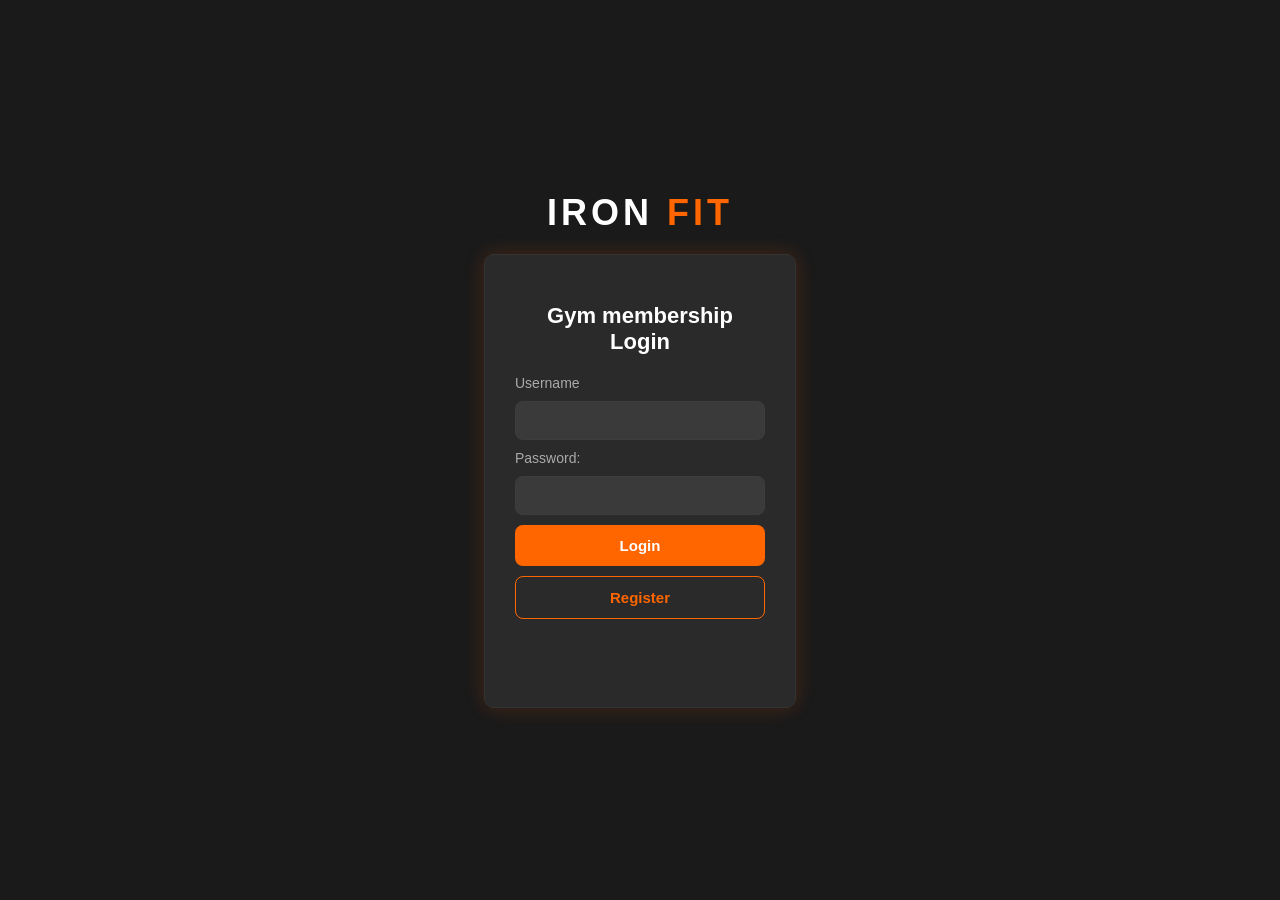
<file: index.html>
<!DOCTYPE html>
<html lang="en">
<head>
    <meta charset="UTF-8">
    <meta name="viewport" content="width=device-width, initial-scale=1.0">
    <link rel="stylesheet" href="styles/login.css">
    <title>Gym login</title>
</head>
<body>

    <div class="brand">
        <h1>IRON <span>FIT</span></h1>
    </div>

<div class="login-box">
    <h2>Gym membership Login</h2>

    <label>Username</label>
    <input type = "text" id = "username">
   
    <label>Password:</label>
    <input type ="password" id="password">
   

    <button id="loginBtn">Login</button>
    <button id="registerBtn">Register</button>
   
    <p id="message" class="message"></p>
</div>

    <script src="/scripts/login.js"></script>
</body>
</html>
</file>
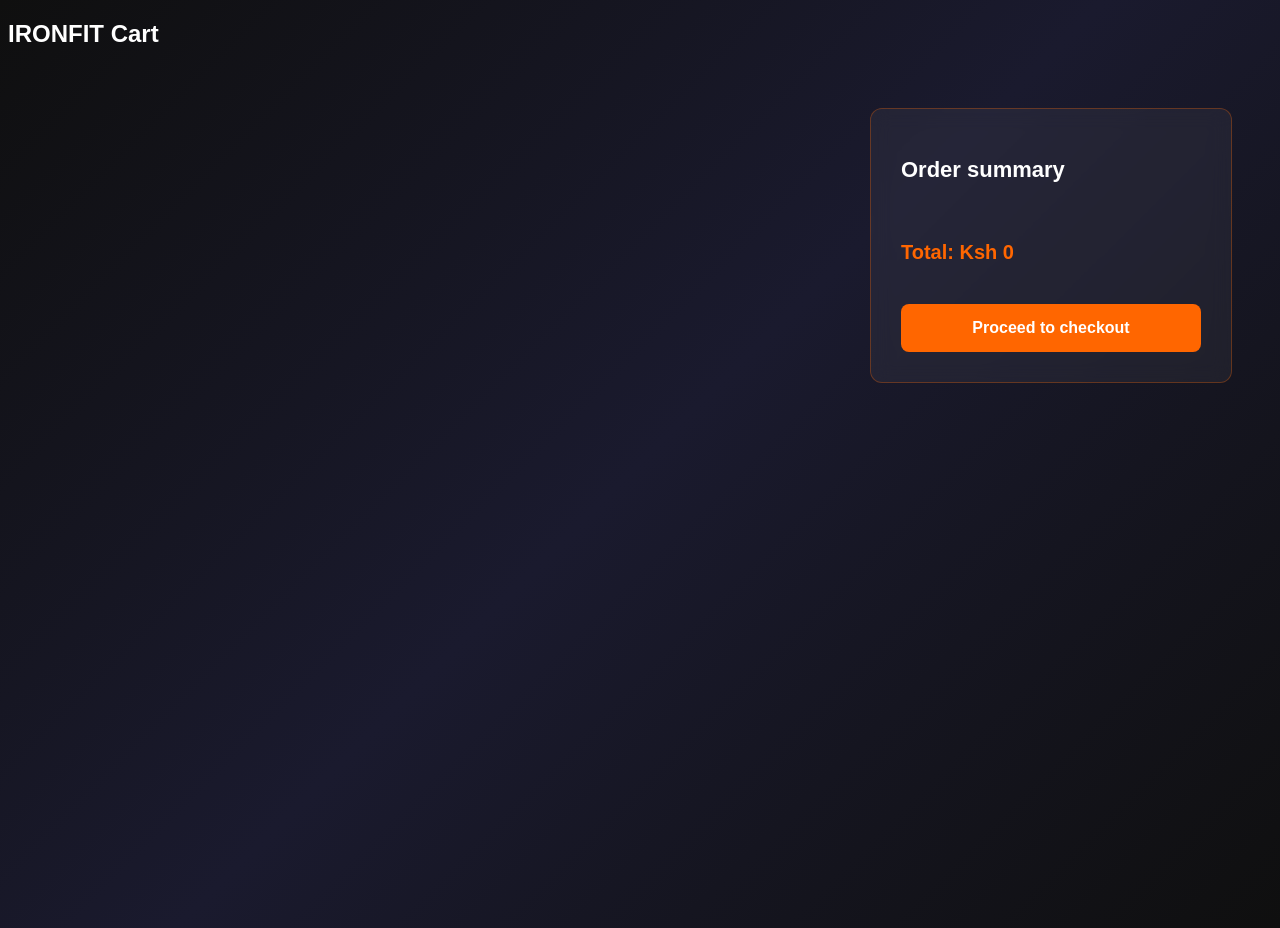
<file: cart.html>
<!DOCTYPE html>
<html lang="en">
<head>
    <meta charset="UTF-8">
    <meta name="viewport" content="width=device-width, initial-scale=1.0">
    <link rel="stylesheet" href="styles/cart.css">
    <title>Cart</title>
</head>
<body>
    <nav class="navbar">
      <h1>IRON<span>FIT</span> Cart</h1>  
    </nav>
    <main class="cart-container">
    <div class="cart-items"></div>
    <div class="cart-summary">
        <h2>Order summary</h2>
        <p id="cart-total">Total: Ksh 0</p>
        <button id="checkout-btn">Proceed to checkout</button>
    </div>
    </main>

    <script src="scripts/cart.js"></script>
</body>
</html>
</file>
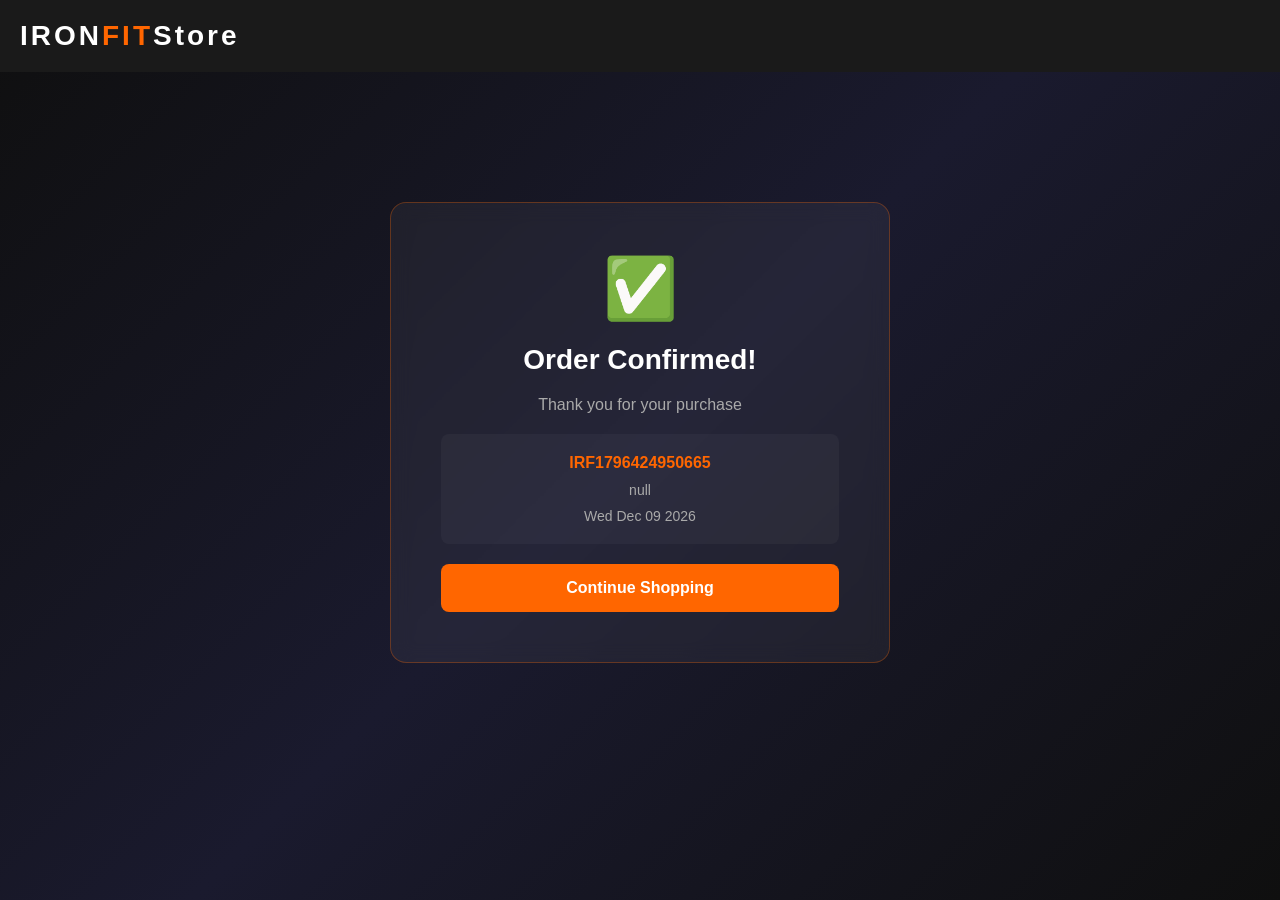
<file: confirmation.html>
<!DOCTYPE html>
<html lang="en">
<head>
    <meta charset="UTF-8">
    <meta name="viewport" content="width=device-width, initial-scale=1.0">
    <link rel="stylesheet" href="styles/store.css">
    <title>Order Confirmed</title>
</head>
<body>
<nav class="navbar">
<h1>IRON<span>FIT</span>Store</h1>
</nav>   

<main class="confirmation-container">
    <div class="confirmation-card">
        <p id="confirmation-icon">✅</p>
        <h2>Order Confirmed!</h2>
        <p class="confirmation-subtitle">Thank you for your purchase</p>
        <div id="confirm-details"></div>
        <button id="continue-btn">Continue Shopping</button>

    </div>
</main>
<script src="scripts/confirmation.js"></script>
</body>
</html>
</file>
<file: styles/login.css>
body{
    margin:0;
    font-family:Arial,sans-serif;
    display: flex;
    flex-direction: column;
    justify-content: center;
    align-items: center;
    height: 100vh;
    background-color: #1a1a1a;
}

.login-box{
    display: flex;
    flex-direction: column;
    gap: 10px;

    padding: 30px;
    border: 1px solid #333;
    border-radius: 10px;
    width: 250px;
    background-color: #2a2a2a;
    box-shadow: 0 0 20px rgba(255, 102, 0, 0.2);
    transition: transform 0.3s ease, box-shadow 0.3s ease;
}

.login-box:hover{
    transform: perspective(800px) rotateX(6deg) rotateY(6deg);
    box-shadow: 0 25px 50px rgba(255, 102, 0, 0.5);
}

input{
    padding: 10px;
    font-size: 15px;
    border: 1px solid #4444;
    border-radius: 8px;
    background-color: #3a3a3a;
    color: #ffffff;
    outline: none;
}

button{
    padding: 12px;
    font-size: 15px;
    border: none;
    cursor: pointer;
    border-radius: 8px;
    font-weight: bold;
}

#loginBtn{
    background-color: #ff6600;
    color: #ffffff;
}

#loginBtn:hover{
    background-color: #e55c00;
}

#registerBtn{
    background-color: transparent;
    color: #ff6600;
    border: 1px solid #ff6600;
}

#registerBtn:hover{
    background-color: #ff6600;
    color: #ffffff;
}

.message{
    text-align: center;
    font-size: 14px;
    font-weight: bold;
    color: #ff4444;
    min-height: 20px;
}

h2{
    color: #ffffff;
    text-align: center;
    margin-bottom: 10px;
    font-size: 22px;
}

label{
    color: #aaaaaa;
    font-size: 14px;
}

.brand{
    text-align: center;
    margin-bottom: 20px;
}

.brand h1{
    color: #ffffff;
    font-size: 36px;
    letter-spacing: 4px;
    margin: 0;
}

.brand span{
    color: #ff6600;
}

@media(max-width: 600px){
    .login-box{
        width: 85%;
        padding: 25px;
    }    

    .brand h1{
        font-size: 26px;
    }
}
</file>
<file: styles/cart.css>
body{
    background: linear-gradient(135deg, #0f0f0f 0%, #1a1a2e 50%, #0f0f0f 100%);
    font-family: Arial, sans-serif;
    color: #ffffff;
    min-height: 100vh;
}

.cart-container{
    display: flex;
    gap: 30px;
    padding: 40px;
}

.cart-items{
    flex: 1;
    display: flex;
    flex-direction: column;
    gap: 15px;
}

.cart-item{
    background: rgba(255, 255, 255, 0.05);
    backdrop-filter: blur(10px);
    border: 1px solid rgba(255, 102, 0, 0.2);
    border-radius: 12px;
    padding: 20px;
    display: flex;
    align-items: center;
    gap: 20px;
    transition: border 0.3s ease;
}

.cart-summary{
    width: 300px;
    background: rgba(255, 255, 255, 0.05);
    backdrop-filter: blur(10px);
    border: 1px solid rgba(255, 102, 0, 0.3);
    border-radius: 12px;
    padding: 30px;
    display: flex;
    flex-direction: column;
    gap: 20px;
    height: fit-content;
}

.cart-item:hover{
    border: 1px solid #ff6600;
}

.cart-image{
    font-size: 40px;
}

.cart-name{
    flex: 1;
    color: #ffffff;
    font-size: 16px;
    font-weight: bold;
}

.cart-quantity{
    color: #aaaaaa;
    font-size: 14px;
}

.cart-price{
    color: #ff6600;
    font-size: 18px;
    font-weight: bold;
}

.remove-btn{
    padding: 8px 15px;
    background-color: transparent;
    color: #ff4444;
    border: 1px solid #ff4444;
    border-radius: 8px;
    cursor: pointer;
    transition: background-color 0.3s ease;
}

.remove-btn:hover{
    background-color: #ff4444;
    color: #ffffff;
}


.cart-summary h2{
    color: #ffffff;
    font-size: 22px;
}

#cart-total{
    color: #ff6600;
    font-size: 20px;
    font-weight: bold;
}

#checkout-btn{
    padding: 15px;
    background-color: #ff6600;
    color: #ffffff;
    border: none;
    border-radius: 8px;
    cursor: pointer;
    font-size: 16px;
    font-weight: bold;
    transition: background-color 0.3s ease;
}

#checkout-btn:hover{
    background-color: #e55c00;
}

@media(max-width: 768px){
    .cart-container{
        flex-direction: column;
        padding: 20px;
    }

    .cart-summary{
        width: 90%;
    }

    .cart-item{
        flex-wrap: wrap;
        gap: 10px;
    }

    .cart-name{
        font-size: 14px;
    }

    .cart-price{
        font-size: 15px;
    }
}

@media(max-width: 480px){
    .cart-item{
        flex-direction: column;
        align-items: flex-start;
    }

    .cart-image{
        font-size: 30px;
    }

    .remove-btn{
        width: 100%;
    }
}
</file>
<file: styles/store.css>
*{
    padding: 0;
    margin: 0;
    box-sizing: border-box;
}

body{
    background: linear-gradient(135deg, #0f0f0f 0%, #1a1a2e 50%, #0f0f0f 100%);
    font-family: Arial, sans-serif;
    color: #ffffff;
    min-height: 100vh;
}

.navbar{
    display: flex;
    background-color: #1a1a1a;
    justify-content: space-between;
    border-bottom: 2px sollid #ff6600;
    padding: 20px;
}

h1{
    color: white;
    font-size: 28px;
    letter-spacing: 3px;
} 

span{
    color: #ff6600;
}

.store-container{
    padding: 40px;
}

.products-header{
    margin-bottom: 40px;
}

.products-header h2{
    font-size: 36px;
    color: #ffffff;
    margin-bottom: 10px;
}

.products-header p{
    color: #aaaaaa;
    font-size: 16px;
}

.products-grid{
    display: grid;
    grid-template-columns: repeat(4, 1fr);
    gap: 20px;
}

.product-card{
    background-color: #2a2a2a;
    border: 1px solid #333;
    border-radius: 12px;
    padding: 20px;
    display: flex;
    flex-direction: column;
    gap: 12px;
    transition: transform 0.3s ease, border 0.3s ease;
}

.product-card:hover{
    transform: translateY(-5px);
    border: 1px solid #ff6600;
}

.product-image{
    font-size: 60px;
    text-align: center;
    padding: 20px 0;
}

.product-card h3{
    color: #ffffff;
    font-size: 18px;
}

.product-price{
    color: #ff6600;
    font-size: 20px;
    font-weight: bold;
}

.product-desc{
    color: #aaaaaa;
    font-size: 13px;
    line-height: 1.5;
    flex: 1;
}

.add-to-cart{
    padding: 12px;
    background-color: #ff6600;
    color: #ffffff;
    border: none;
    border-radius: 8px;
    cursor: pointer;
    font-weight: bold;
    transition: background-color 0.3s ease;
}

.add-to-cart:hover{
    background-color: #e55c00;
}

.fa-cart-arrow-down{
    font-size: 30px;
    color: #ffffff;
}

.cart-icon{
    display: flex;
    align-items: center;
    cursor: pointer;
    position: relative;
}

#cart-count{
    background-color: #ffffff;
    color: #ff6600;
    border-radius: 50%;
    width: 22px;
    height: 22px;
    display: flex;
    align-items: center;
    justify-content: center;
    font-size: 12px;
    font-weight: bold;
    position: absolute;
    top: -10px;
    right: -10px;
}
a{
    text-decoration: none;
}

.checkout-container{
    display: flex;
    gap: 30px;
    padding: 40px;
}

.checkout-form{
    flex: 1;
    background: rgba(255, 255, 255, 0.05);
    backdrop-filter: blur(10px);
    border: 1px solid rgba(255, 102, 0, 0.3);
    border-radius: 12px;
    padding: 30px;
    display: flex;
    flex-direction: column;
    gap: 15px;
}

.checkout-form h2{
    color: #ffffff;
    font-size: 24px;
}

.checkout-form label{
    color: #aaaaaa;
    font-size: 14px;
    font-weight: bold;
}

.checkout-form input{
    padding: 12px;
    background: rgba(255,255,255,0.05);
    border: 1px solid #444;
    border-radius: 8px;
    color: #ffffff;
    font-size: 15px;
    outline: none;
}

.checkout-form input:focus{
    border: 1px solid #ff6600;
}

#place-order{
    padding: 15px;
    background-color: #ff6600;
    color: #ffffff;
    border: none;
    border-radius: 8px;
    cursor: pointer;
    font-size: 16px;
    font-weight: bold;
    transition: background-color 0.3s ease;
}

#place-order:hover{
    background-color: #e55c00;
}

#error{
    color: #ff4444;
    font-size: 13px;
}

.checkout-summary{
    width: 350px;
    background: rgba(255, 255, 255, 0.05);
    backdrop-filter: blur(10px);
    border: 1px solid rgba(255, 102, 0, 0.3);
    border-radius: 12px;
    padding: 30px;
    display: flex;
    flex-direction: column;
    gap: 15px;
    height: fit-content;
}

#summary-items div{
    display: flex;
    justify-content: space-between;
    align-items: center;
    padding: 8px 0;
    border-bottom: 1px solid #333;
}

#summary-items div span:first-child{
    font-size: 14px;
    color: #ffffff;
}

#summary-items div span:last-child{
    font-size: 13px;
    color: #aaaaaa;
}

.checkout-summary h2{
    font-size: 20px;
    color: #ffffff;
}

#summary-total{
    color: #ff6600;
    font-size: 16px;
    font-weight: bold;
}

#delivery-date{
    color: #aaaaaa;
    font-size: 13px;
}


.product-image{
    font-size: 60px;
    text-align: center;
    padding: 20px 0;
    filter: drop-shadow(0 0 10px rgba(255, 102, 0, 0.3));
}


#welcome-user{
    color: #aaaaaa;
    font-size: 14px;
}

.confirmation-container{
    display: flex;
    justify-content: center;
    align-items: center;
    min-height: 80vh;
    padding: 40px;
}

.confirmation-card{
    background: rgba(255, 255, 255, 0.05);
    backdrop-filter: blur(10px);
    border: 1px solid rgba(255, 102, 0, 0.3);
    border-radius: 16px;
    padding: 50px;
    text-align: center;
    display: flex;
    flex-direction: column;
    gap: 20px;
    max-width: 500px;
    width: 100%;
}

#confirmation-icon{
    font-size: 60px;
}

.confirmation-card h2{
    color: #ffffff;
    font-size: 28px;
}

.confirmation-subtitle{
    color: #aaaaaa;
    font-size: 16px;
}

#confirm-details{
    display: flex;
    flex-direction: column;
    gap: 10px;
    background: rgba(255,255,255,0.03);
    border-radius: 8px;
    padding: 20px;
}

#confirm-details p{
    color: #aaaaaa;
    font-size: 14px;
}

#confirm-details p:first-child{
    color: #ff6600;
    font-weight: bold;
    font-size: 16px;
}

#continue-btn{
    padding: 15px;
    background-color: #ff6600;
    color: #ffffff;
    border: none;
    border-radius: 8px;
    cursor: pointer;
    font-size: 16px;
    font-weight: bold;
    transition: background-color 0.3s ease;
}

#continue-btn:hover{
    background-color: #e55c00;
}


@media(max-width: 768px){
    .checkout-container{
        flex-direction: column;
    }

    .checkout-summary{
        width: 100%;
    }

    .cart-container{
        flex-direction: column;
    }

    .cart-summary{
        width: 100%;
    }

    .products-grid{
        grid-template-columns: repeat(2, 1fr);
    }

    .navbar{
        padding: 15px 20px;
    }
}

@media(max-width: 480px){
    .products-grid{
        grid-template-columns: repeat(1, 1fr);
    }

    .confirmation-card{
        padding: 30px 20px;
    }

    h1{
        font-size: 20px;
    }
}
</file>
